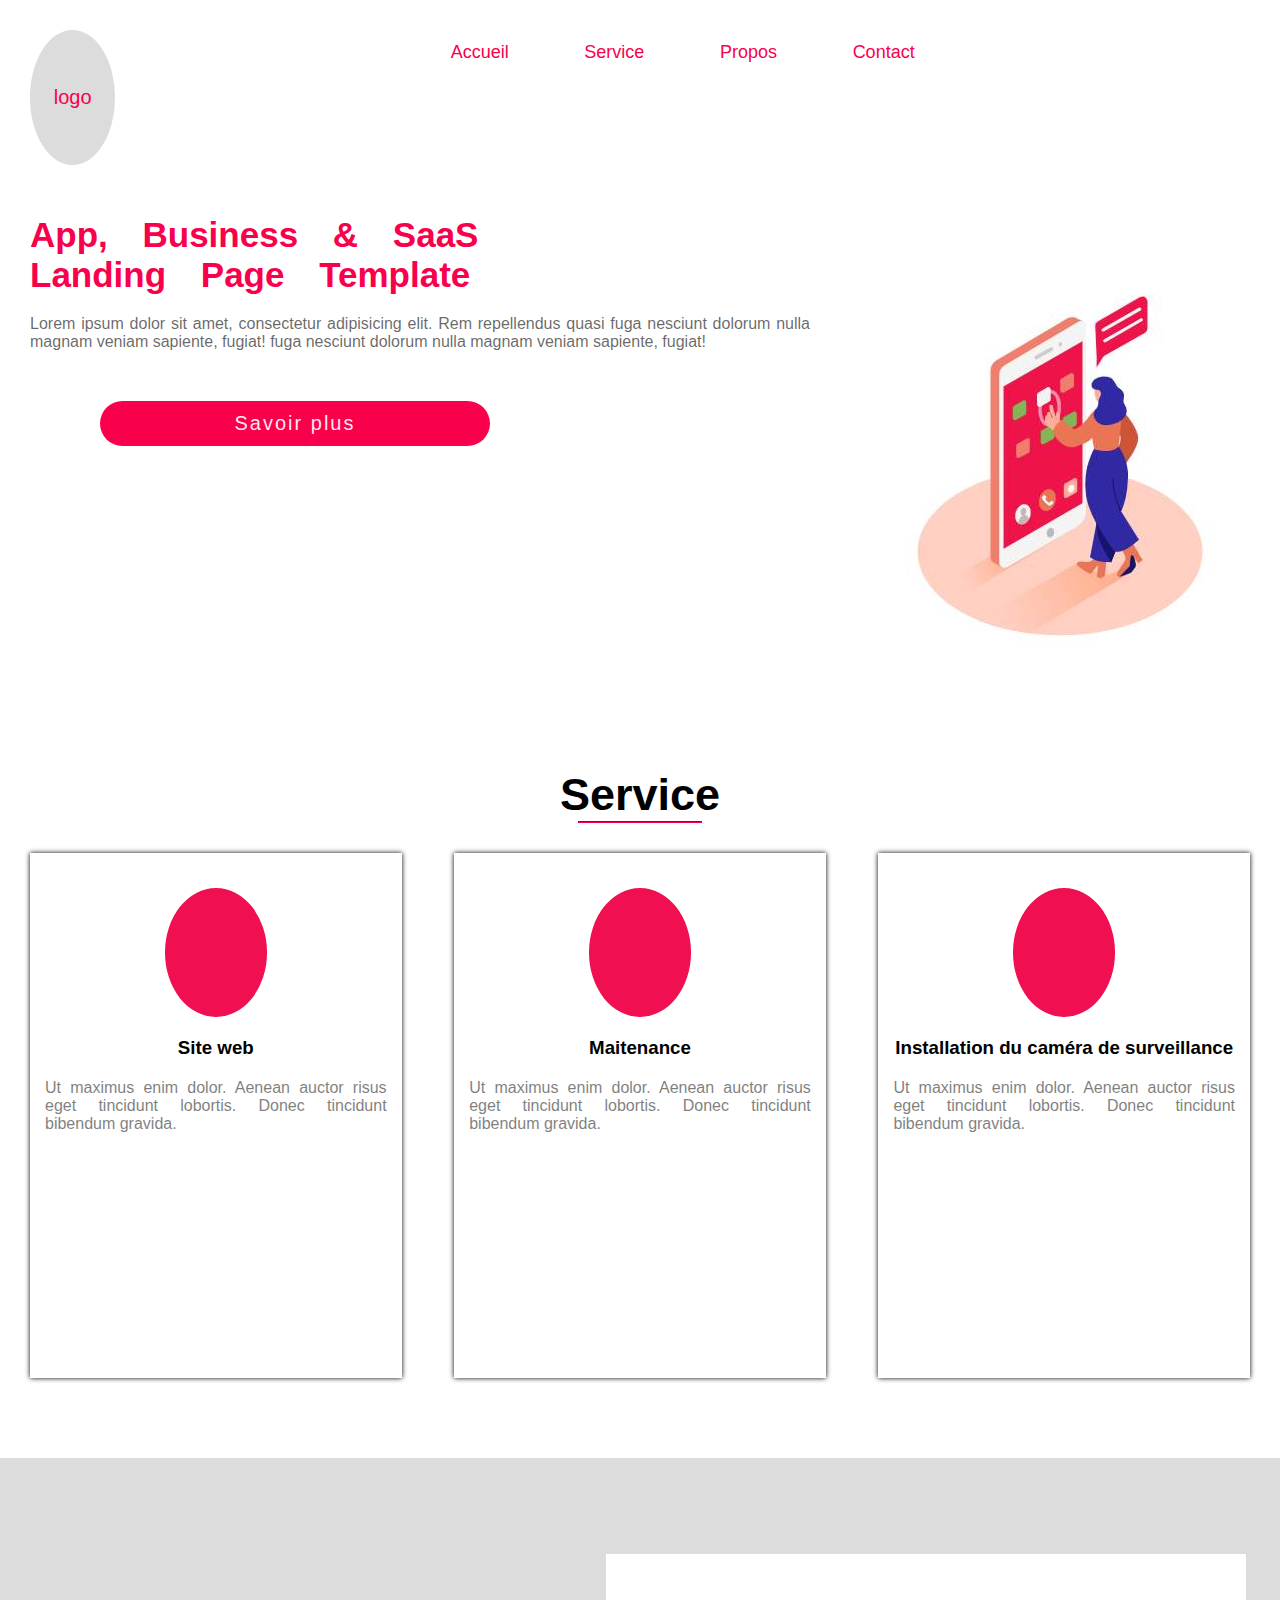
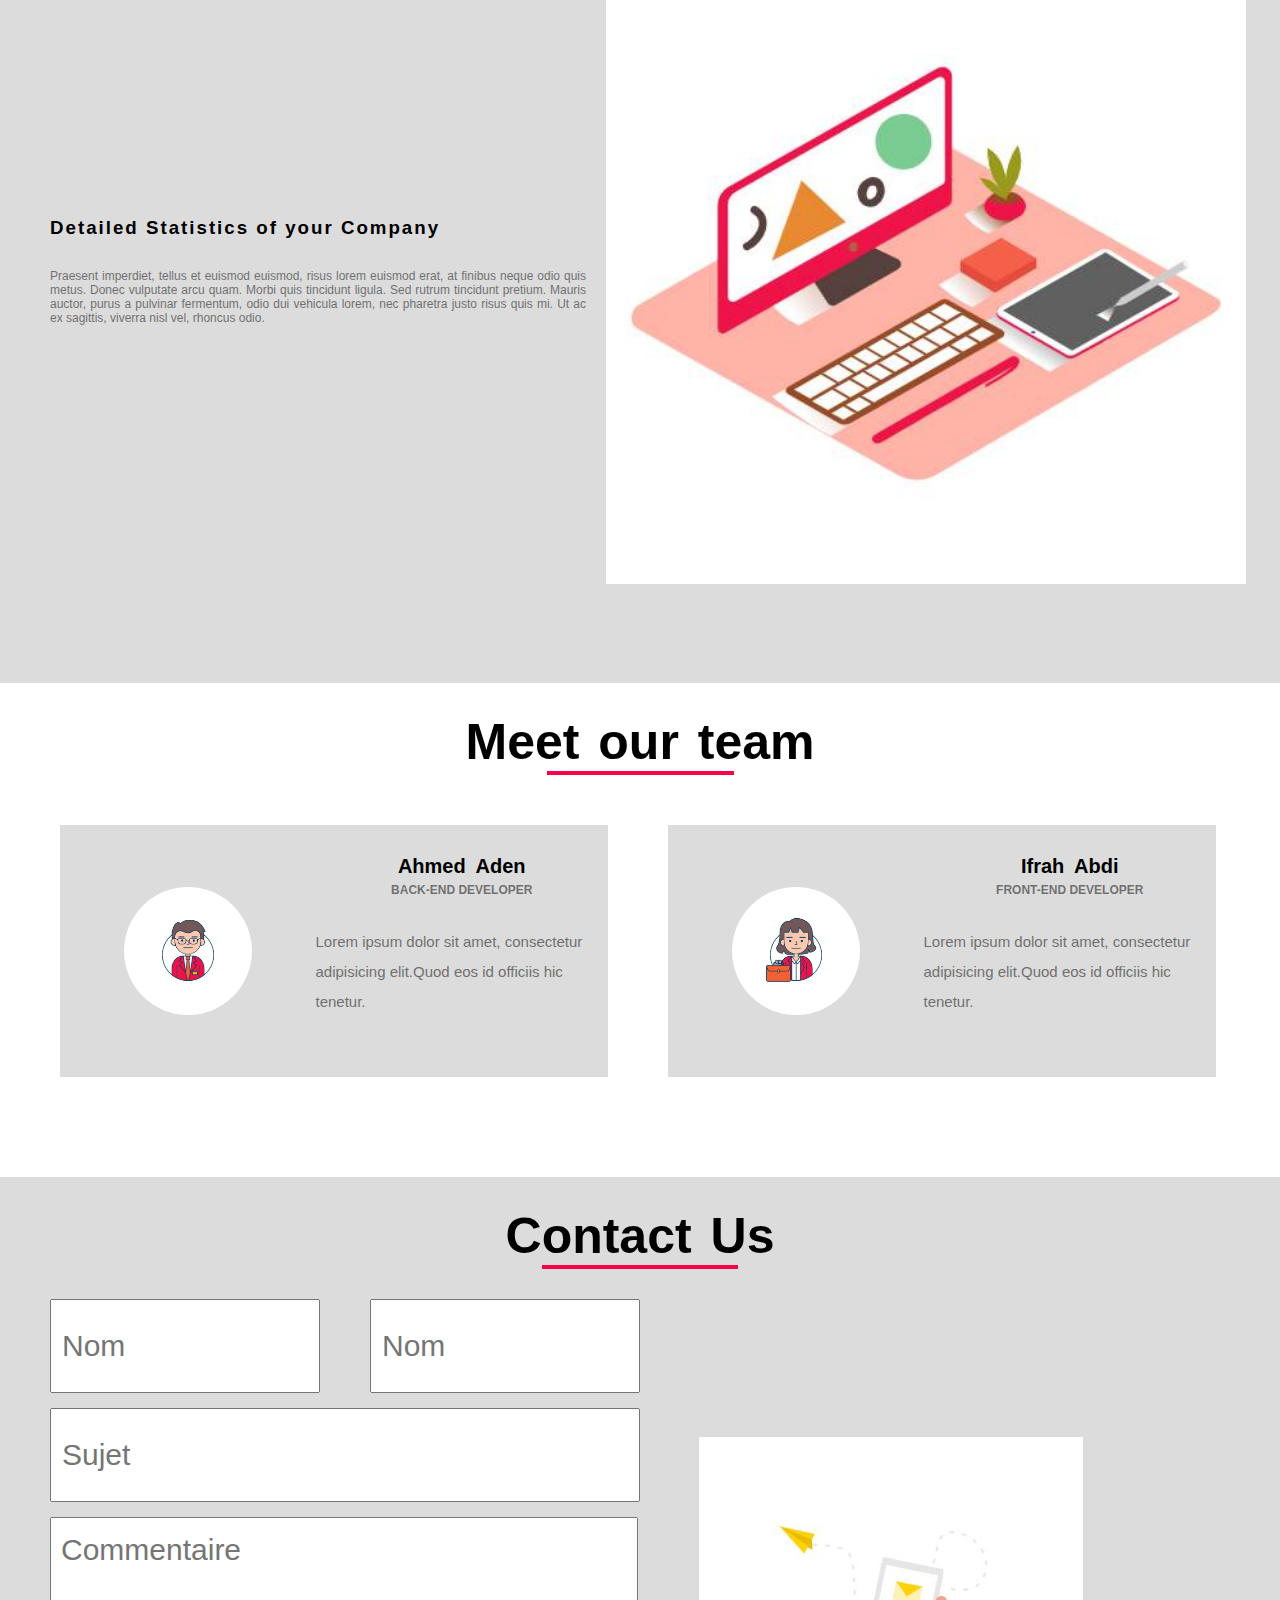
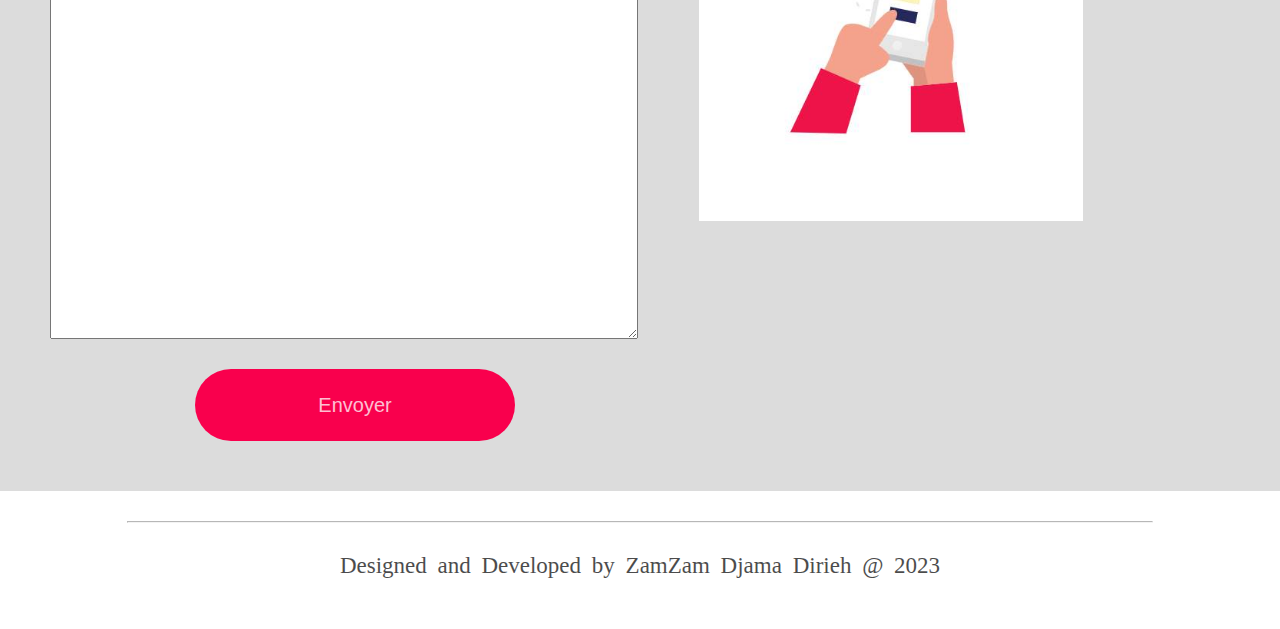
<file: index.html>
<!DOCTYPE html>
<html lang="en">
<head>
    <meta charset="UTF-8">
    <meta http-equiv="X-UA-Compatible" content="IE=edge">
    <meta name="viewport" content="width=device-width, initial-scale=1.0">
    <title>Recaptulation</title>
   
	<link href="https://fonts.googleapis.com/css2?family=Oswald&family=Roboto:wght@400;700&display=swap" rel="stylesheet">
    <link rel="stylesheet" href="style.css">
    <link rel="stylesheet" href="https://cdnjs.cloudflare.com/ajax/libs/font-awesome/6.3.0/css/all.min.css" integrity="sha512-SzlrxWUlpfuzQ+pcUCosxcglQRNAq/DZjVsC0lE40xsADsfeQoEypE+enwcOiGjk/bSuGGKHEyjSoQ1zVisanQ==" crossorigin="anonymous" referrerpolicy="no-referrer" />
    <!--<link href="fontawesome-free-6.3.0-web/fontawesome-free-6.3.0-web/css/all.css" rel="stylesheet">-->
</head>
<body>
    <main>
        <!--Partie Entete-->
        <header>
            <div class="container">
                <div class="logo">
                    logo
                </div>
                <div class="contenu">
                    <ul>
                        <li>
                            <a href="#accueil">Accueil</a>
                        </li>
                        <li>
                            <a href="#service">Service</a>
                        </li>
                        <li>
                            <a href="#propos">Propos</a>
                        </li>
                        <li>
                            <a href="#contact">Contact</a>
                        </li>
                       
                    </ul>
                </div>
                <div class="icon">
                    <i class="fas fa-bars"></i>
                </div>
            </div>
        </header>
        <!--Partie section part 1-->
        <section class="s1" id="accueil">
            <div class="s1-content">
                <div class="bloc1">
                    <h2>
                        App, Business & SaaS <br> Landing Page Template
                    </h2>
                    <p>
                        Lorem ipsum dolor sit amet, consectetur adipisicing elit. Rem 
                        repellendus quasi fuga nesciunt dolorum nulla magnam veniam 
                        sapiente, fugiat! fuga nesciunt dolorum nulla magnam veniam 
                        sapiente, fugiat!
                    </p>
                    <button>Savoir plus</button>
                </div>
                <div class="image">
                    <img src="Images/IMG-20230215-WA0006.jpg" alt="image">
                </div>
            </div>
        </section>
        <!--Partie section part 2-->
        <section class="s2" id="service">
            <h2 class="titre">Service</h2>
            <hr>
            <div class="conteneur">
                <div class="content">
                    <div class="circle"></div>
                    <h3>Site web</h3>
                    <p>
                        Ut maximus enim dolor. Aenean auctor 
                        risus eget tincidunt lobortis. Donec 
                        tincidunt bibendum gravida.
                    </p>
                </div>
                <div class="content">
                    <div class="circle"></div>
                    <h3>Maitenance</h3>
                    <p>
                        Ut maximus enim dolor. Aenean auctor 
                        risus eget tincidunt lobortis. Donec 
                        tincidunt bibendum gravida.
                    </p>
                </div>
                <div class="content">
                    <div class="circle"></div>
                    <h3>Installation du caméra de surveillance </h3>
                    <p>
                        Ut maximus enim dolor. Aenean auctor 
                        risus eget tincidunt lobortis. Donec 
                        tincidunt bibendum gravida.
                    </p>
                </div>
            </div>
        </section>
        <section class="s3" >
            <div class="s3-content">
                <div class="text">
                    <h3>Detailed Statistics of your Company</h3>
                    <p>
                        Praesent imperdiet, tellus et euismod euismod, risus lorem 
                        euismod erat, at finibus neque odio quis metus. Donec vulputate 
                        arcu quam. Morbi quis tincidunt ligula. Sed rutrum tincidunt 
                        pretium. Mauris auctor, purus a pulvinar fermentum, odio dui 
                        vehicula lorem, nec pharetra justo risus quis mi. Ut ac ex 
                        sagittis, viverra nisl vel, rhoncus odio.
                    </p>
                </div>
                <div class="img">
                    <img src="Images/IMG-20230215-WA0004.jpg" alt="">
                </div>
            </div>

        </section>
        <section class="s4" id="propos">
            <h3>Meet our team</h3>
            <hr>
            <div class="s4-content">
                <div class="s4-bloc">
                    <div class="image">
                        <img src="Images/IMG-20230215-WA0005.jpg" width="30%" alt="">
                    </div>
                    <div class="developer">
                        
                        <h3>Ahmed Aden</h3>
                        <span> back-end Developer </span>
                        <p>
                            Lorem ipsum dolor sit amet, 
                            consectetur adipisicing elit.Quod 
                            eos id officiis hic tenetur.
                        </p>
                        <div class="icon">
                            <i class="fa-brands fa-facebook" title="icon1"></i>
                            <i class="fa-brands fa-whatsapp" title="icon2"></i>
                            <i class="fa-brands fa-instagram" title="icon3"></i>
                        </div>    
                       
                    </div>
                </div>
                <div class="s4-bloc">
                    <div class="image">
                        <img src="Images/IMG-20230215-WA0003.jpg" width="30%" alt="">
                    </div>
                    <div class="developer">
                        <h3>Ifrah Abdi</h3>
                        <span>front-end Developer </span>
                        <p>
                            Lorem ipsum dolor sit amet,
                            consectetur adipisicing elit.Quod
                            eos id officiis hic tenetur.
                            
                        </p> 
                        <div class="icon">
                            <i class="fa-brands fa-facebook" title="icon1"></i>
                            <i class="fa-brands fa-whatsapp" title="icon2"></i>
                            <i class="fa-brands fa-instagram" title="icon3"></i>
                        </div>   
                     
                    </div>
                </div>
            </div>
        </section>
        <div class="form-box" id="contact">
            <h3>
                contact us
            </h3>
            <hr>
            <div class="form">
                <form action="">
                    <div class="input-box">
                        <div class="input1">
                            <input type="text" placeholder="Nom">                                
                            <input type="text" placeholder="Nom">
                        </div>
                        <div class="input2">
                            <input type="text" class="sujet" placeholder="Sujet">
                            <textarea name="" id="" placeholder="Commentaire"></textarea>
                            <button>Envoyer</button> 
                        </div>
                    </div>                           
                </form>
                <div class="imag">
                    <img src="Images/IMG-20230215-WA0007.jpg" alt="">
                </div>
                
            </div>
            
        </div>
    </main>
    <footer>
        <hr>
        <p>
            Designed and Developed by ZamZam Djama Dirieh @ 2023
        </p>
    </footer>
</body>
</html>
</file>
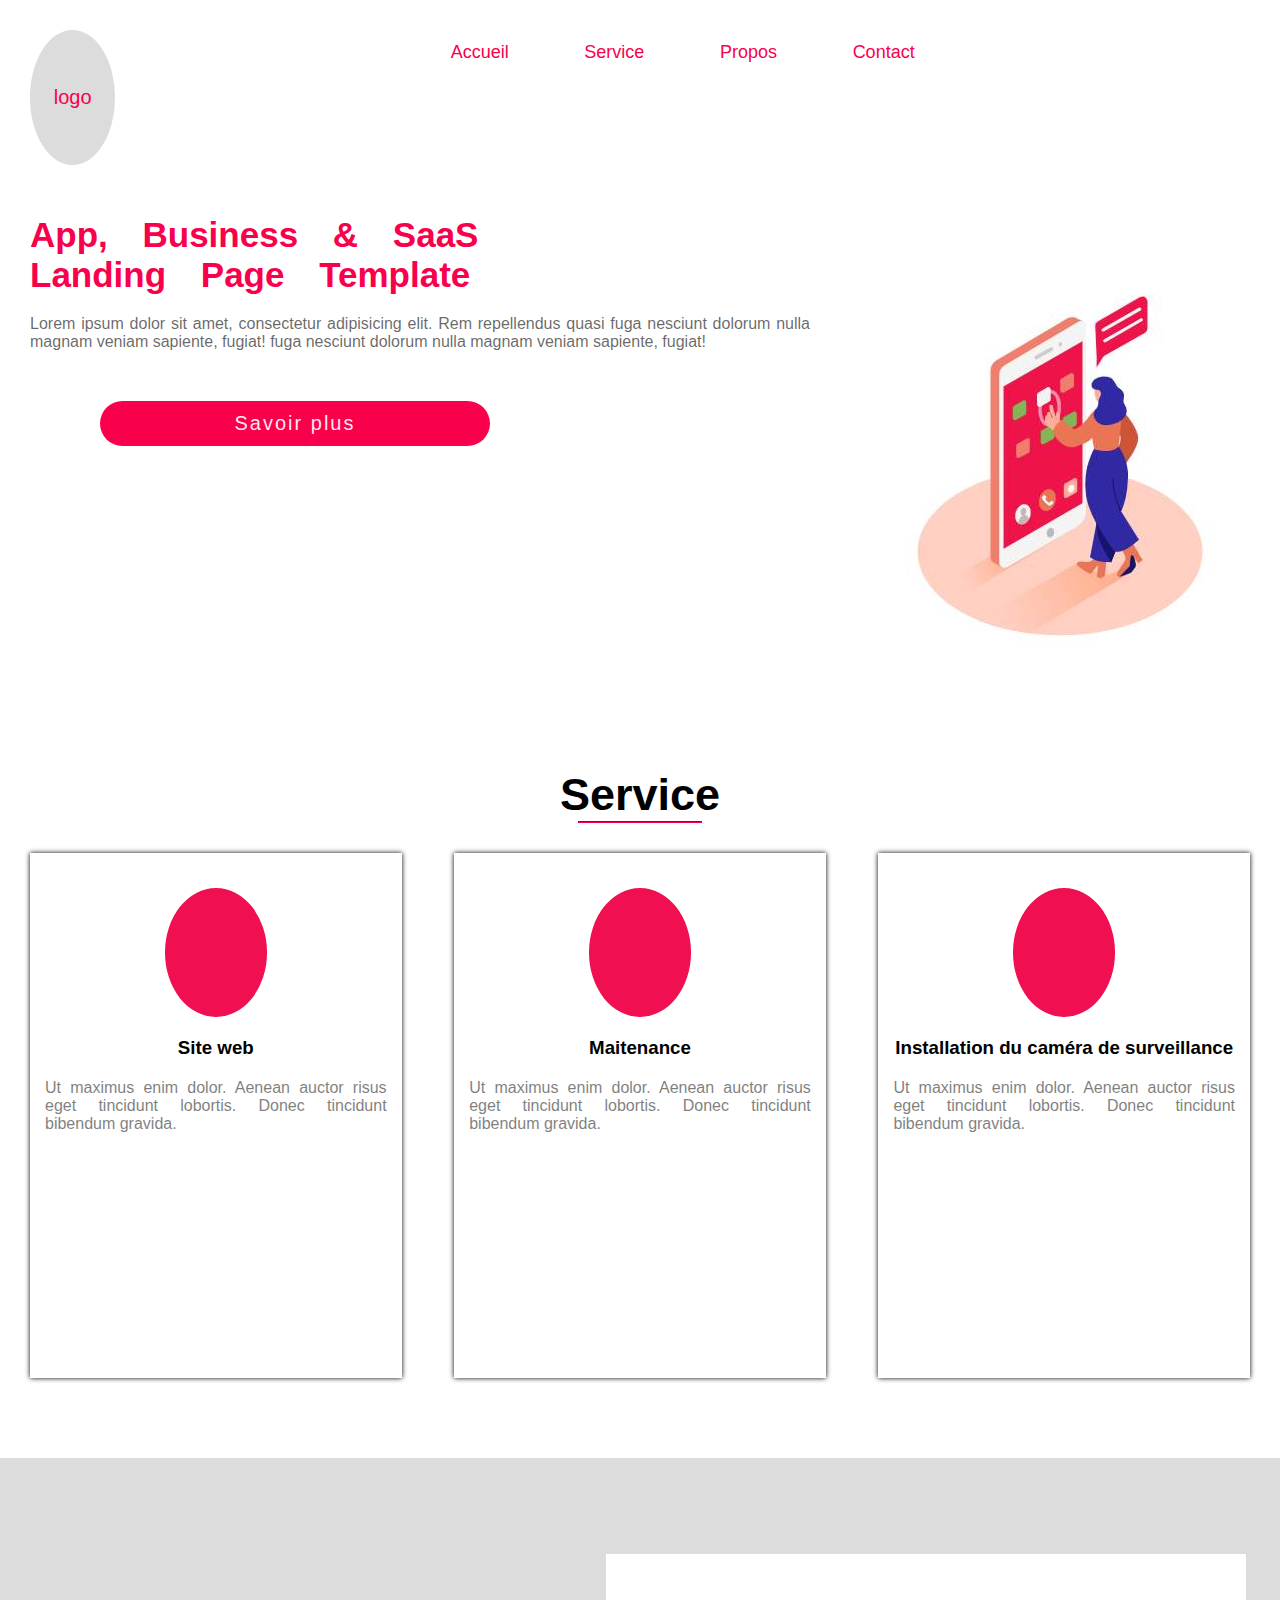
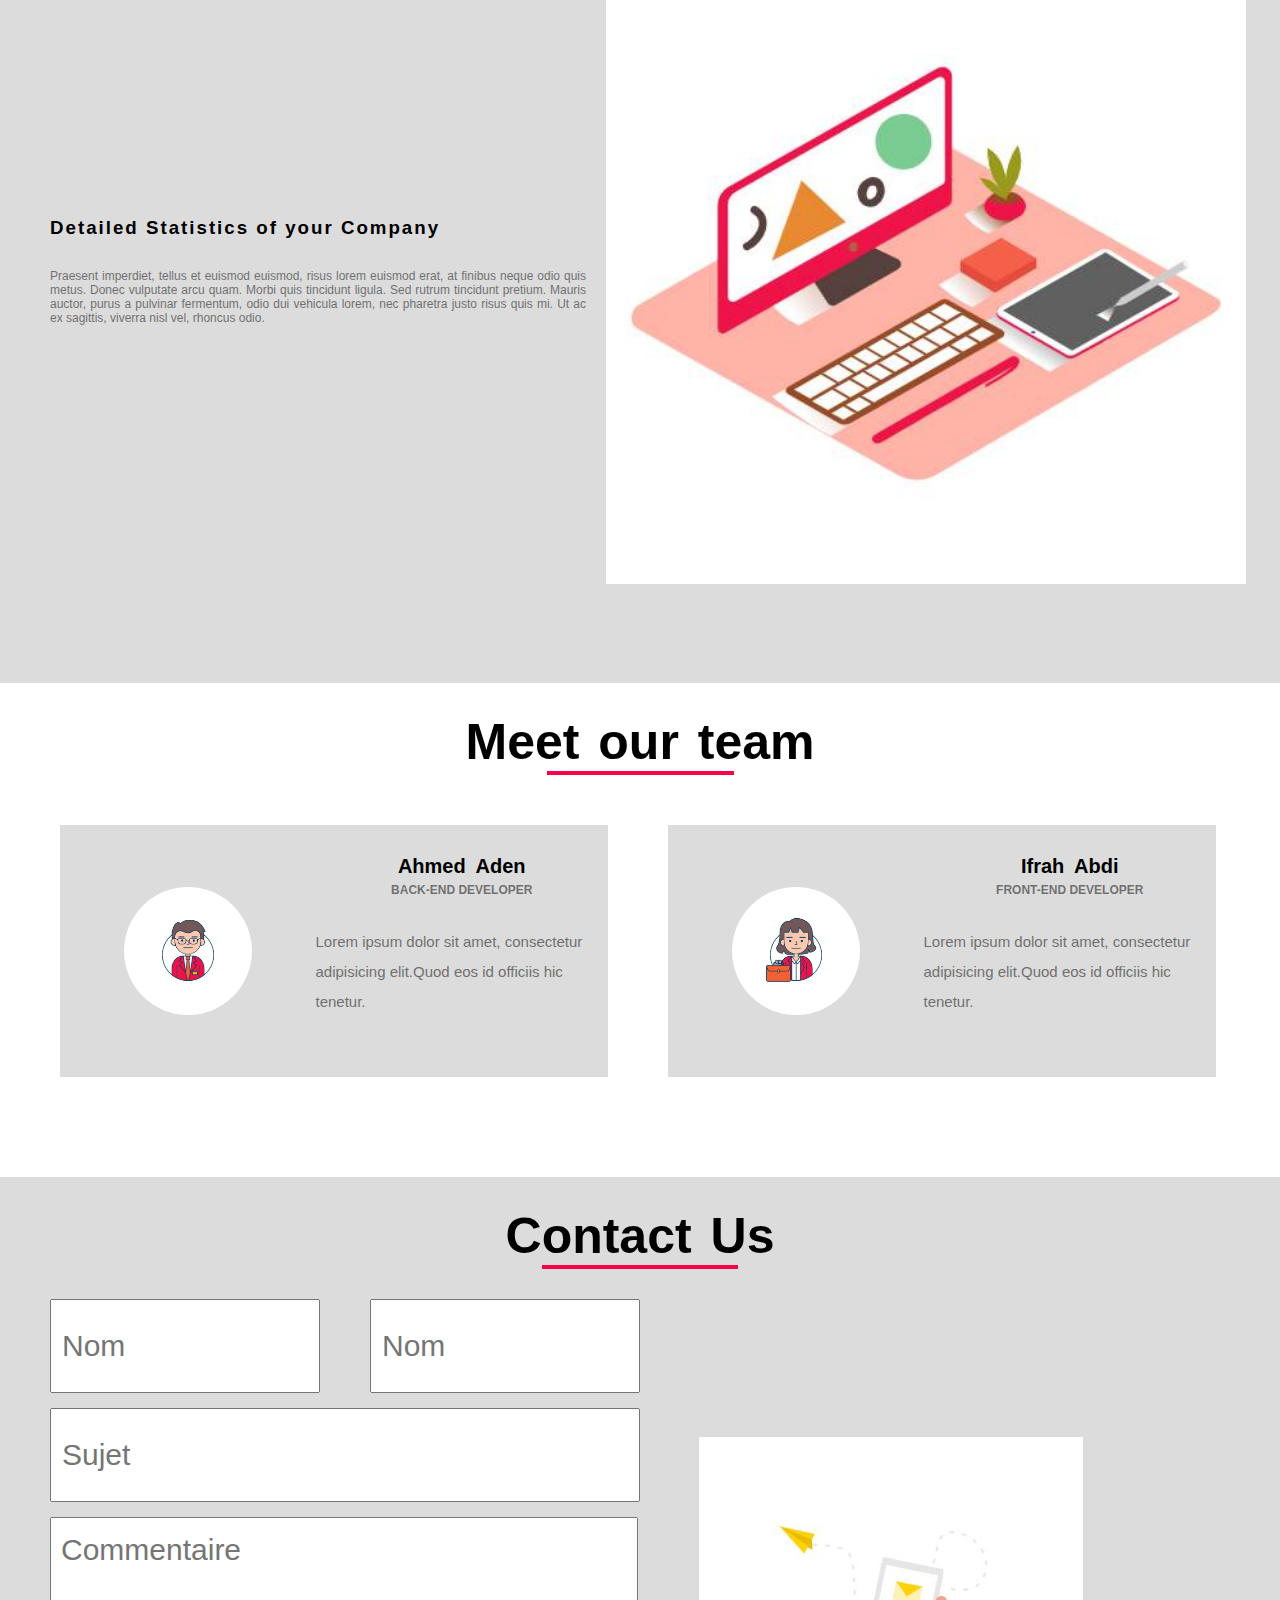
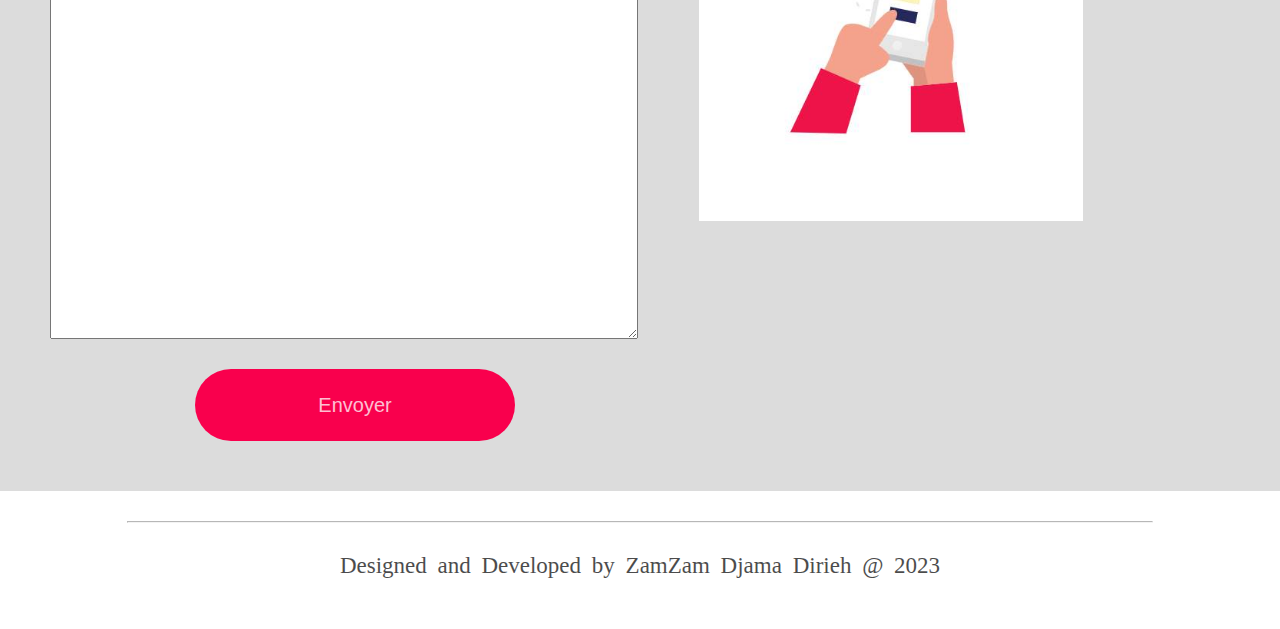
<file: Accueil.html>
<!DOCTYPE html>
<html lang="en">
<head>
    <meta charset="UTF-8">
    <meta http-equiv="X-UA-Compatible" content="IE=edge">
    <meta name="viewport" content="width=device-width, initial-scale=1.0">
    <title>Recaptulation</title>
   
	<link href="https://fonts.googleapis.com/css2?family=Oswald&family=Roboto:wght@400;700&display=swap" rel="stylesheet">
    <link rel="stylesheet" href="style.css">
    <link rel="stylesheet" href="https://cdnjs.cloudflare.com/ajax/libs/font-awesome/6.3.0/css/all.min.css" integrity="sha512-SzlrxWUlpfuzQ+pcUCosxcglQRNAq/DZjVsC0lE40xsADsfeQoEypE+enwcOiGjk/bSuGGKHEyjSoQ1zVisanQ==" crossorigin="anonymous" referrerpolicy="no-referrer" />
    <!--<link href="fontawesome-free-6.3.0-web/fontawesome-free-6.3.0-web/css/all.css" rel="stylesheet">-->
</head>
<body>
    <main>
        <!--Partie Entete-->
        <header>
            <div class="container">
                <div class="logo">
                    logo
                </div>
                <div class="contenu">
                    <ul>
                        <li>
                            <a href="#accueil">Accueil</a>
                        </li>
                        <li>
                            <a href="#service">Service</a>
                        </li>
                        <li>
                            <a href="#propos">Propos</a>
                        </li>
                        <li>
                            <a href="#contact">Contact</a>
                        </li>
                       
                    </ul>
                </div>
                <div class="icon">
                    <i class="fas fa-bars"></i>
                </div>
            </div>
        </header>
        <!--Partie section part 1-->
        <section class="s1" id="accueil">
            <div class="s1-content">
                <div class="bloc1">
                    <h2>
                        App, Business & SaaS <br> Landing Page Template
                    </h2>
                    <p>
                        Lorem ipsum dolor sit amet, consectetur adipisicing elit. Rem 
                        repellendus quasi fuga nesciunt dolorum nulla magnam veniam 
                        sapiente, fugiat! fuga nesciunt dolorum nulla magnam veniam 
                        sapiente, fugiat!
                    </p>
                    <button>Savoir plus</button>
                </div>
                <div class="image">
                    <img src="Images/IMG-20230215-WA0006.jpg" alt="image">
                </div>
            </div>
        </section>
        <!--Partie section part 2-->
        <section class="s2" id="service">
            <h2 class="titre">Service</h2>
            <hr>
            <div class="conteneur">
                <div class="content">
                    <div class="circle"></div>
                    <h3>Site web</h3>
                    <p>
                        Ut maximus enim dolor. Aenean auctor 
                        risus eget tincidunt lobortis. Donec 
                        tincidunt bibendum gravida.
                    </p>
                </div>
                <div class="content">
                    <div class="circle"></div>
                    <h3>Maitenance</h3>
                    <p>
                        Ut maximus enim dolor. Aenean auctor 
                        risus eget tincidunt lobortis. Donec 
                        tincidunt bibendum gravida.
                    </p>
                </div>
                <div class="content">
                    <div class="circle"></div>
                    <h3>Installation du caméra de surveillance </h3>
                    <p>
                        Ut maximus enim dolor. Aenean auctor 
                        risus eget tincidunt lobortis. Donec 
                        tincidunt bibendum gravida.
                    </p>
                </div>
            </div>
        </section>
        <section class="s3" >
            <div class="s3-content">
                <div class="text">
                    <h3>Detailed Statistics of your Company</h3>
                    <p>
                        Praesent imperdiet, tellus et euismod euismod, risus lorem 
                        euismod erat, at finibus neque odio quis metus. Donec vulputate 
                        arcu quam. Morbi quis tincidunt ligula. Sed rutrum tincidunt 
                        pretium. Mauris auctor, purus a pulvinar fermentum, odio dui 
                        vehicula lorem, nec pharetra justo risus quis mi. Ut ac ex 
                        sagittis, viverra nisl vel, rhoncus odio.
                    </p>
                </div>
                <div class="img">
                    <img src="Images/IMG-20230215-WA0004.jpg" alt="">
                </div>
            </div>

        </section>
        <section class="s4" id="propos">
            <h3>Meet our team</h3>
            <hr>
            <div class="s4-content">
                <div class="s4-bloc">
                    <div class="image">
                        <img src="Images/IMG-20230215-WA0005.jpg" width="30%" alt="">
                    </div>
                    <div class="developer">
                        
                        <h3>Ahmed Aden</h3>
                        <span> back-end Developer </span>
                        <p>
                            Lorem ipsum dolor sit amet, 
                            consectetur adipisicing elit.Quod 
                            eos id officiis hic tenetur.
                        </p>
                        <div class="icon">
                            <i class="fa-brands fa-facebook" title="icon1"></i>
                            <i class="fa-brands fa-whatsapp" title="icon2"></i>
                            <i class="fa-brands fa-instagram" title="icon3"></i>
                        </div>    
                       
                    </div>
                </div>
                <div class="s4-bloc">
                    <div class="image">
                        <img src="Images/IMG-20230215-WA0003.jpg" width="30%" alt="">
                    </div>
                    <div class="developer">
                        <h3>Ifrah Abdi</h3>
                        <span>front-end Developer </span>
                        <p>
                            Lorem ipsum dolor sit amet,
                            consectetur adipisicing elit.Quod
                            eos id officiis hic tenetur.
                            
                        </p> 
                        <div class="icon">
                            <i class="fa-brands fa-facebook" title="icon1"></i>
                            <i class="fa-brands fa-whatsapp" title="icon2"></i>
                            <i class="fa-brands fa-instagram" title="icon3"></i>
                        </div>   
                     
                    </div>
                </div>
            </div>
        </section>
        <div class="form-box" id="contact">
            <h3>
                contact us
            </h3>
            <hr>
            <div class="form">
                <form action="">
                    <div class="input-box">
                        <div class="input1">
                            <input type="text" placeholder="Nom">                                
                            <input type="text" placeholder="Nom">
                        </div>
                        <div class="input2">
                            <input type="text" class="sujet" placeholder="Sujet">
                            <textarea name="" id="" placeholder="Commentaire"></textarea>
                            <button>Envoyer</button> 
                        </div>
                    </div>                           
                </form>
                <div class="imag">
                    <img src="Images/IMG-20230215-WA0007.jpg" alt="">
                </div>
                
            </div>
            
        </div>
    </main>
    <footer>
        <hr>
        <p>
            Designed and Developed by ZamZam Djama Dirieh @ 2023
        </p>
    </footer>
</body>
</html>
</file>
<file: style.css>
*{
    padding: 0;
    margin: 0;
    box-sizing: content-box;
    list-style: none;
    text-decoration: none;
    font-family:'Lucida Sans', 'Lucida Sans Regular', 'Lucida Grande', 'Lucida Sans Unicode', Geneva, Verdana, sans-serif;
}
:root{
    --couleur-principale: #f9004d;
}
/* Partie Entete */
header{
    margin: 30px;
}
header div.container{
    width: 100%;
    display: flex;
    justify-content: space-between;
    margin-bottom: 50px;
}
header div.logo{
    color: var(--couleur-principale);
    background-color: gainsboro;
    display: flex;
    justify-content: center;
    align-items: center;
    width: 7%;
    height: 15vh;
   /* padding: 15px 10px;*/
    border-radius: 100%;
    font-size: 20px;
}
div.contenu{
    width: 40%;
}
div.contenu ul{
    display: flex;
    justify-content: space-between;
    align-items: flex-end;
    /*border: 1px solid black;*/
    padding: 12px;
}
div.contenu ul li a{
    color: var(--couleur-principale);
    font-size: 18px;
}
div.icon i{
  color: var(--couleur-principale);
  font-size: 30px;

  display: none;
}
/* Partie section part 1 */

section.s1 {
    width: 100%;
    margin: 30px;
}
section.s1 div.s1-content{
    margin-bottom: 50px;
    width: 100%;
}
section.s1 div.s1-content div.bloc1 h2{
    font-size: 35px;
    word-spacing: 25px;
    color: var(--couleur-principale);
}
section.s1 div.s1-content div.bloc1 p{
    margin-top: 20px;
    color: rgba(0, 0, 0, 0.6);
    text-align: justify;
    margin-bottom: 50px;
}
section.s1 div.s1-content div.bloc1 button{
    width: 50%;
    height: 45px;
    text-align: center;
    color:rgba(255, 255, 255, 0.919);
    background-color: var(--couleur-principale);
    border-radius: 30px;
    border: none;
    letter-spacing: 2px;
    font-size: 20px;
    margin-left: 70px;
}
section.s1 div.s1-content{
    display: flex;
    justify-content: space-between;
    width: 100%;
}

/* Partie section part 2*/

section.s2{
    margin: 30px;
}
section.s2 h2.titre{
   text-align: center;
   font-size: 45px;
   font-weight: bold;
}
section.s2 hr{
    margin: auto;
    width: 10%;
    border-color: var(--couleur-principale);

}

section.s2 div.conteneur{
    margin-top: 30px;
    width: 100%;
    height: auto;
    display: flex;
    justify-content: space-between;
}
section.s2 div.conteneur div.content{
   /* border: 1px solid black;*/
    width: 28%;
    height: 55vh;
    padding: 15px;
    margin-bottom: 50px;
    box-shadow: 0 0 5px black;
}    
section.s2 div.conteneur div.circle{
    width: 30%;
    height: 20%;
    background-color: rgb(240, 15, 80);
    margin: 20px auto;
    border-radius: 50%;
    padding: 15px 0;
}
section.s2 div.conteneur div.content h3{
    margin-bottom: 20px;
    text-align: center;
}
section.s2 div.conteneur div.content p{
    text-align: justify;
    opacity: 0.5;
}

/* Partie section part 3 */

section.s3 {
    width: 100%;
    /*border: 1px solid black;*/
    background-color:gainsboro;
   
}
section.s3 div.s3-content{
    width: 95%;
    height: 85vh;
    display: flex;
    justify-content: space-between;
    padding: 30px;
    align-items: center;
}
section.s3 div.s3-content div.text{
   /* width: 50%;*/
    padding: 20px;  
}
section.s3 div.s3-content div.text h3{
    margin-bottom: 30px;
    letter-spacing: 2px;
}
section.s3 div.s3-content div.text p{
    text-align: justify;
    font-size: 12px;
    opacity: 0.5;
}
section.s3 div.s3-content div.img img{
   width: 50vw;
    height: 70vh;
   /* padding: 10px;*/   
}

/*Partie section part 4*/

section.s4{
    margin: 30px;
}
section.s4 h3{
    text-align: center;
    word-spacing: 5px;
    font-size: 50px;
    font-weight: bold;
}
section.s4 hr{
    margin: auto;
    width: 15%;
    border: 2px solid var(--couleur-principale);
}
section.s4 div.s4-content{
    margin-top: 50px;
    display: flex;
    width: 95vw;
    /*border: 1px solid black;*/
    display: flex;
    justify-content: space-between;
    margin-bottom: 100px;
    
}
section.s4 div.s4-content div.s4-bloc{
   /* border: 1px solid black;*/
    margin: 0 30px;
    display: flex;
    padding: 30px 0;
    width: 90vw;
    background-color:gainsboro;
}

section.s4 div.s4-content div.s4-bloc div.image{
   /* padding-top: 50px;*/
   display: flex;
   align-items: center;
   justify-content: center;
  
}
section.s4 div.s4-content div.s4-bloc div.developer{
   display: flex;
    justify-content: flex-end;
    flex-direction: column;
   align-self: flex-end;
}
section.s4 div.s4-content div.s4-bloc div.image img{
    border-radius: 80%;
    width: 50%;
}

section.s4 div.s4-content div.s4-bloc div.developer h3{
    font-size: 20px;
    margin-bottom: 5px;
}
section.s4 div.s4-content div.s4-bloc div.developer span{
    font-size: 12px;
    color: rgba(0, 0, 0, 0.5);
    /*padding-left: 50px;*/
    text-align: center;
   
    font-weight: bold;
    text-transform: uppercase;
   
}
section.s4 div.s4-content div.s4-bloc div.developer p{
    margin-top: 30px;
    opacity: 0.5;
    font-size: 15px;
    line-height: 30px;
}
section.s4 div.s4-content div.s4-bloc div.developer i{
    font-size: 35px;
   /* margin-left: 20px;*/ 
}
section.s4 div.s4-content div.s4-bloc div.developer div.icon{
    margin-top: 30px;
    display: flex;
    justify-content: space-evenly;
    align-items: flex-end;
    /*border: 1px solid black;*/
}
section.s4 div.s4-content div.s4-bloc div.developer i[title="icon1"]{
    color: blue;
}
section.s4 div.s4-content div.s4-bloc div.developer i[title="icon2"]{
    color: green;
}
section.s4 div.s4-content div.s4-bloc div.developer i[title="icon3"]{
    color: var(--couleur-principale);
}
div.form-box{
    width: 100%;
    background-color: gainsboro;
    margin-bottom: 30px;
   
}
div.form-box h3{
    padding-top: 30px;
    text-align: center;
    font-size: 50px;
    text-transform: capitalize;
    word-spacing: 5px;
    font-weight: bold;
}
div.form-box hr{
    width: 15%;
    border:2px solid #f9004d;
    margin: auto;
}
div.form-box div.form{
    margin-top: 30px;
    margin-left: 50px;
   
    width: 100%;
    display: flex;
    
    
}
div.form-box div.form div.input-box{
    display: flex;
    justify-content: space-between;
    flex-direction: column;
    width: 100%;

}
div.form-box div.form div.input-box input{
    width: 20vw;
    height: 10vh;
    margin-bottom: 15px;
    margin-right: 20px;
    padding-left: 10px;
    font-size: 30px;
    
}
div.form-box div.form div.input-box div.input1{
    display: flex;
    width: 100%;
    justify-content: space-between;
    
    /*border: 1px solid black;
   align-items: center;*/
}
div.form-box div.form div.input-box div.input2{
    /*line-height: 50px;*/
    width: 100%;
    display: flex;
    justify-content: space-between;
    flex-direction: column;
    margin-bottom: 50px;
}
div.form-box div.form div.input-box div.input2 input.sujet{
  width: 45vw;
}
div.form-box div.form div.input-box div.input2 textarea{
    height: 45vh;
    width: 45vw;
    padding-left: 10px;
    padding-top: 15px;
    font-size: 30px;
    margin-bottom: 30px;

}
div.form-box div.form div.input-box div.input2 button{
    margin: auto;
    width: 25vw;
    height: 8vh;
    border-radius: 40px;
    border: none;
    font-size: 20px;
    color: rgba(255, 255, 255, 0.762);
    background-color: var(--couleur-principale);
}

div.form-box div.form div.imag {
    display: flex;
    justify-content: center;
    align-items: center;
    padding: 15px;
    width: 26vw;
    height: 70vh;
    margin-left: 50px;
}
div.form-box div.form div.imag img{
    width: 30vw;
}
footer hr{
    width: 80vw;
    margin: auto;
    opacity: 0.7;
}
footer p{
    margin-top: 30px;
    text-align: center;
    font-size: 23px;
    opacity: 0.7;
    font-family: 'Times New Roman', Times, serif;
    margin-bottom: 50px;
    word-spacing: 5px;
}

@media screen and (max-width: 930px){
   
    header div.logo{
        width: 53px;
        text-align: center;
    }
    .contenu{
        display: none;
    }
    div.icon i{
        display: block;
    }

    .s1-content,.s2 .conteneur{
        flex-direction: column; 
    }
    .s1-content{
        margin: auto;
        width: 80%;
    } 
    section.s1 div.s1-content div.bloc1 h2{
        font-size: 30px;
        word-spacing: 10px;
        color: var(--couleur-principale);
    }
    .s1-content .bloc1,.s1-content .image{
        width: 100%;
    }
   
    .s1-content .bloc1 p{
        width: 80%;
        
    }
    section.s2 div.conteneur div.content{
        width: 60%;
        margin: 10px auto;
    }
    section.s2 div.conteneur div.content div.circle{
        width: 15%;
        height: 13%;
    }
   
  section.s4{
    width: 85%;
    height: 100%;
    /*border: 1px solid black;*/ 
  }
  section.s4 div.s4-content{
    margin: 20px auto;

    flex-direction: column; 
    
  }
  section.s4 div.s4-content div.s4-bloc{
    border: 1px solid black;
    margin-bottom: 30px;
    width: 80%;
  }
  
}
</file>
